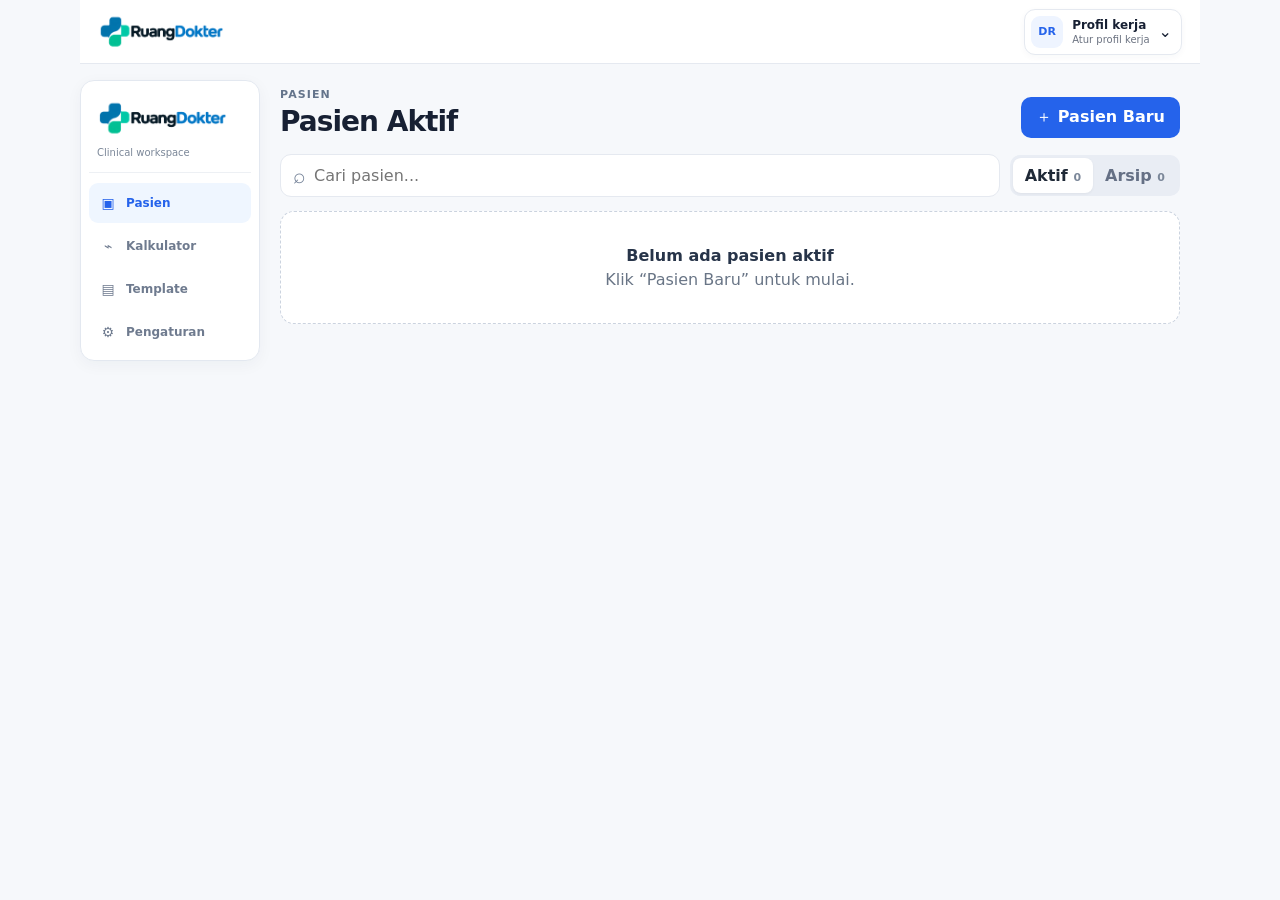
<file: index.html>
<!doctype html>
<html lang="id">
<head>
  <meta charset="utf-8">
  <meta name="viewport" content="width=device-width, initial-scale=1, viewport-fit=cover">
  <meta name="theme-color" content="#2563eb">
  <meta name="description" content="Clinical workspace offline-first untuk dokter jaga.">
  <link rel="manifest" href="manifest.webmanifest">
  <link rel="icon" href="assets/favicon.png" type="image/png">
  <link rel="stylesheet" href="css/base.css">
  <link rel="stylesheet" href="css/components.css">
  <link rel="stylesheet" href="css/visual.css">
  <title>RuangDokter</title>

<!-- Cloudflare Web Analytics --><script type='module' src='https://static.cloudflareinsights.com/beacon.min.js' data-cf-beacon='{"token": "c182e36440a1466ba5f061cd7489b9c4"}'></script><!-- End Cloudflare Web Analytics -->
  
</head>
<body>
  <div id="app" class="app-shell">
    <header class="topbar">
      <a class="brand-wrap brand-link" href="#" aria-label="RuangDokter">
        <img
          class="brand-logo"
          src="assets/logo-ruangdokter.png"
          alt="RuangDokter"
          width="126"
          height="42"
        >
      </a>
      <button id="profileBtn" class="profile-button" type="button" aria-label="Profil kerja"><span class="profile-avatar">DR</span><span class="profile-meta"><strong id="profileDoctorLabel">Profil kerja</strong><small id="profileUnitLabel">Atur profil</small></span><span aria-hidden="true">⌄</span></button>
    </header>

    <main>
      <section id="patientsView" class="view active-view">
        <div class="page-head">
          <div>
            <p class="eyebrow">Pasien</p>
            <h1>Pasien Aktif</h1>
          </div>
          <button id="newPatientBtn" class="primary-btn">＋ Pasien Baru</button>
        </div>

        <div class="search-row">
          <label class="search-box">
            <span>⌕</span>
            <input id="patientSearch" type="search" placeholder="Cari pasien..." autocomplete="off">
          </label>
          <div class="segmented" role="tablist" aria-label="Daftar pasien">
            <button class="segment active" data-list="active">Aktif <span id="activeCount">0</span></button>
            <button class="segment" data-list="archive">Arsip <span id="archiveCount">0</span></button>
          </div>
        </div>

        <div id="patientList" class="patient-list"></div>
      </section>

      <section id="formView" class="view" hidden>
        <div class="page-head compact">
          <div class="back-title">
            <button id="backToPatients" class="icon-btn">←</button>
            <div>
              <p class="eyebrow">Konsultasi</p>
              <h1 id="formTitle">Pasien Baru</h1>
            </div>
          </div>
          
        </div>

        <form id="patientForm" novalidate>
          <input id="patientId" type="hidden">
          <section class="form-section">
            <div class="section-heading">
              <h2>Identitas</h2>
            </div>
          
            <div class="identity-grid">
          
              <div class="field">
                <label for="patientName">
                  Nama pasien <span>*</span>
                </label>
                <input
                  id="patientName"
                  required
                  autocomplete="off"
                  placeholder="Nama lengkap">
              </div>
          
              <div class="field">
                <label for="gender">
                  Jenis kelamin <span>*</span>
                </label>
          
                <select id="gender" required>
                  <option value="">Pilih</option>
                  <option value="L">Laki-laki</option>
                  <option value="P">Perempuan</option>
                </select>
              </div>
          
              <div class="field">
                <label for="ageYears">
                  Usia (tahun) <span>*</span>
                </label>
          
                <input
                  id="ageYears"
                  type="number"
                  min="0"
                  max="120"
                  inputmode="numeric"
                  required
                  placeholder="Usia">
              </div>
          
            </div>
          
            <div id="pediatricFields" class="pediatric-fields" hidden>
              <div class="callout">
                Mode pediatrik aktif — usia dapat dirinci bila diperlukan.
              </div>
          
              <div class="three-col">
                <div class="field">
                  <label for="ageMonths">Bulan</label>
                  <input
                    id="ageMonths"
                    type="number"
                    min="0"
                    max="11"
                    inputmode="numeric">
                </div>
          
                <div class="field">
                  <label for="ageDays">Hari</label>
                  <input
                    id="ageDays"
                    type="number"
                    min="0"
                    max="30"
                    inputmode="numeric">
                </div>
          
                <div class="field">
                  <label for="weight">BB (kg)</label>
                  <input
                    id="weight"
                    type="number"
                    min="0"
                    step="0.1"
                    inputmode="decimal">
                </div>
              </div>
            </div>
          </section>

          <section class="form-section">
            <div class="section-heading"><h2>Diagnosis</h2></div>
            <div class="field"><label for="diagnosis">Diagnosis utama <span>*</span></label><textarea id="diagnosis" rows="2"></textarea></div>
          </section>

          <section class="form-section">
            <div class="section-heading"><h2>S — Subjective</h2></div>
            <div class="field"><textarea id="subjective" rows="4" placeholder="Keluhan, anamnesis, dll."></textarea></div>
          </section>

          <section class="form-section">
            <div class="section-heading"><h2>O — Objective</h2></div>
            <div class="subheading">GCS</div>
            <div class="three-col gcs-grid">
              <div class="field"><label for="gcsE">E</label><input id="gcsE" type="number" min="1" max="4" inputmode="numeric"></div>
              <div class="field"><label for="gcsV">V</label><input id="gcsV" type="number" min="1" max="5" inputmode="numeric"></div>
              <div class="field"><label for="gcsM">M</label><input id="gcsM" type="number" min="1" max="6" inputmode="numeric"></div>
            </div>

            <div class="subheading">Tanda vital</div>
            <div class="two-col">
              <div class="field"><label>TD</label><div class="bp-input"><input id="sbp" type="number" inputmode="numeric" placeholder="SBP"><span>/</span><input id="dbp" type="number" inputmode="numeric" placeholder="DBP"></div></div>
              <div class="field"><label for="hr">HR (/min)</label><input id="hr" type="number" inputmode="numeric"></div>
              <div class="field"><label for="rr">RR (/min)</label><input id="rr" type="number" inputmode="numeric"></div>
              <div class="field"><label for="temperature">T (°C)</label><input id="temperature" type="number" step="0.1" inputmode="decimal"></div>
              <div class="field"><label for="spo2">SpO₂ (%)</label><input id="spo2" type="number" min="0" max="100" inputmode="numeric"></div>
              <div class="field"><label for="oxygen">O₂</label><select id="oxygen"><option value="Room air">Room air</option><option value="Nasal cannula">Nasal cannula</option><option value="Simple mask">Simple mask</option><option value="NRM">NRM</option><option value="HFNC">HFNC</option><option value="Lainnya">Lainnya</option></select></div><div id="oxygenFlowWrap" class="field" hidden><label for="oxygenFlow">Flow O₂ (L/menit)</label><input id="oxygenFlow" type="number" min="0" step="0.1" inputmode="decimal" placeholder="mis. 3"></div>
            </div>
            <div id="clinicalAutoTools" class="clinical-auto-tools" hidden></div>

            <div class="subheading row-between"><span>Pemeriksaan fisik</span><button type="button" id="physicalHelper" class="secondary-btn small-btn">＋ Temuan</button></div>
            <div class="physical-grid">
              <div class="field"><label for="headExam">Kepala</label><input id="headExam" value="CA -/-, SI -/-"></div>
              <div class="field"><label for="thoraxExam">Thorax</label><input id="thoraxExam" value="ves +/+, rh -/-, wh -/-. BJ reg, m -, g -."></div>
              <div class="field"><label for="abdomenExam">Abdomen</label><input id="abdomenExam" value="supel, BU +"></div>
              <div class="field"><label for="extremityExam">Ekstremitas</label><input id="extremityExam" value="akral hangat, CRT <2s"></div>
              <div class="field full"><label for="otherExam">Lainnya</label><textarea id="otherExam" rows="2"></textarea></div>
            </div>
          </section>

          <section class="form-section">
            <div class="section-heading"><h2>P — Plan</h2></div>
            <div class="field"><textarea id="plan" rows="4" placeholder="Terapi / rencana..."></textarea></div>
          </section>

          <section class="output-section">
            <div class="row-between preview-head"><div><p class="eyebrow">Preview</p><h2>Format Konsultasi</h2></div><div class="preview-actions"><select id="formTemplateSelect" class="consult-select" aria-label="Template konsultasi"></select><button type="button" id="copyFormBtn" class="secondary-btn">Copy Konsul</button></div></div>
            <pre id="formPreview" class="output-box"></pre>
            <div class="copy-grid">
              <button type="button" data-copy-section="all" class="primary-btn">Copy All</button>
              <button type="button" data-copy-section="s" class="secondary-btn">Copy S</button>
              <button type="button" data-copy-section="o" class="secondary-btn">Copy O</button>
              <button type="button" data-copy-section="a" class="secondary-btn">Copy A</button>
              <button type="button" data-copy-section="p" class="secondary-btn">Copy P</button>
            </div>
          </section>

          <div class="form-save-bar"><button type="submit" id="savePatientBtn" class="primary-btn">Simpan pasien</button><button type="button" id="cancelFormBtn" class="secondary-btn">Batal</button></div>
        </form>
      </section>

      <section id="detailView" class="view" hidden>
        <div class="page-head compact">
          <div class="back-title">
            <button id="backFromDetail" class="icon-btn">←</button>
            <div><p class="eyebrow">Patient case</p><h1 id="detailTitle">Pasien</h1></div>
          </div>
          <button id="detailCopyBtn" class="primary-btn">Copy Konsul</button>
        </div>
        <div id="detailContent"></div>
      </section>

      <section id="toolsView" class="view" hidden>
        <div class="page-head"><div><p class="eyebrow">Clinical tools</p><h1>Kalkulator</h1></div></div>
        <label class="search-box"><span>⌕</span><input id="toolSearch" type="search" placeholder="Cari tools..." autocomplete="off"></label>
        <div id="toolsList" class="tools-list"></div>
      </section>

      <section id="templatesView" class="view" hidden>
        <div class="page-head"><div><p class="eyebrow">Output</p><h1>Template</h1></div><button id="newTemplateBtn" class="primary-btn">＋ Template</button></div>
        <div id="templateList" class="template-list"></div>
        <div id="templateEditor" class="form-section" hidden>
          <div class="row-between"><h2 id="templateEditorTitle">Template baru</h2><button id="closeTemplateEditor" class="icon-btn">×</button></div>
          <div class="field"><label for="templateName">Nama template</label><input id="templateName"></div>
          <div class="field"><label for="templateBody">Isi template</label><textarea id="templateBody" rows="14"></textarea></div>
          <div class="field"><label>Field cepat</label><div id="templateFields" class="field-chips"></div></div>
          <button id="saveTemplateBtn" class="primary-btn">Simpan template</button>
        </div>
      </section>
    </main>

    <nav class="bottom-nav" aria-label="Navigasi utama">
      <div class="sidebar-brand">
        <img
          src="assets/logo-ruangdokter.png"
          alt="RuangDokter"
          width="130"
          height="43"
        >
        <span>Clinical workspace</span>
      </div>
      <div class="sidebar-links">
        <button class="nav-item active" data-nav="patients"><span>▣</span><small>Pasien</small></button>
        <button class="nav-item" data-nav="tools"><span>⌁</span><small>Kalkulator</small></button>
        <button class="nav-item" data-nav="templates"><span>▤</span><small>Template</small></button>
        <button class="nav-item" data-nav="settings"><span>⚙</span><small>Pengaturan</small></button>
      </div>
      <div class="sidebar-footer">
        <img src="assets/logo-ruangdokter.png" alt="RuangDokter">
        <span>Untuk dokter jaga</span>
      </div>
    </nav>
  </div>

  <div id="updateModal" class="modal" hidden>
    <div class="modal-card update-card">
      <div class="modal-head"><div><p class="eyebrow">Patient update</p><h2 id="updateModalTitle">＋ Update</h2></div><button class="icon-btn" data-close="updateModal">×</button></div>
      <div class="update-tabs" role="tablist">
        <button class="update-tab active" data-update-type="vitals">TTV</button>
        <button class="update-tab" data-update-type="plan">Terapi / Plan</button>
        <button class="update-tab" data-update-type="lab">Lab / Penunjang</button>
        <button class="update-tab" data-update-type="note">Catatan</button>
      </div>
      <div id="updateFields"></div>
      <div class="modal-actions"><button id="saveUpdateBtn" class="primary-btn">Simpan Update</button></div>
    </div>
  </div>

  <div id="consultModal" class="modal" hidden>
    <div class="modal-card">
      <div class="modal-head"><div><p class="eyebrow">Tracking</p><h2>+ Konsul</h2></div><button class="icon-btn" data-close="consultModal">×</button></div>
      <div id="consultRows"></div>
      <div class="modal-actions"><button id="addSpecialtyBtn" class="secondary-btn">＋ Tambah spesialis</button><button id="saveConsultBtn" class="primary-btn">Simpan</button></div>
      <p class="helper">Advice tetap dicatat di ERM. Di sini hanya ditandai apakah advice sudah ada.</p>
    </div>
  </div>

  <div id="physicalModal" class="modal" hidden>
    <div class="modal-card">
      <div class="modal-head"><div><p class="eyebrow">Pemeriksaan fisik</p><h2>Tambah temuan</h2></div><button class="icon-btn" data-close="physicalModal">×</button></div>
      <div id="physicalSectionTabs" class="segmented physical-tabs"></div>
      <div id="physicalOptions" class="finding-grid"></div>
      <div class="modal-actions"><button class="primary-btn" data-close="physicalModal">Selesai</button></div>
      <p class="helper">Pilih temuan untuk menambahkannya ke pemeriksaan. Detail tetap bisa diedit manual di field pemeriksaan fisik.</p>
    </div>
  </div>

  <div id="settingsModal" class="modal" hidden>
    <div class="modal-card">
      <div class="modal-head"><div><p class="eyebrow">Profil kerja</p><h2>Pengaturan</h2></div><button class="icon-btn" data-close="settingsModal">×</button></div>
      <div class="field"><label for="doctorName">Nama dokter</label><input id="doctorName"></div>
      <div class="two-col"><div class="field"><label for="hospital">Rumah sakit</label><input id="hospital"></div><div class="field"><label for="unit">Unit</label><input id="unit"></div></div>
      <div class="modal-actions"><button id="saveSettingsBtn" class="primary-btn">Simpan</button></div>
      <div class="divider"></div>
      <div class="row-between"><div><strong>Data lokal</strong><div class="helper">Pasien tersimpan di perangkat ini.</div></div><button id="exportBtn" class="secondary-btn">Backup</button></div>
      <input id="importInput" type="file" accept="application/json" hidden>
      <button id="importBtn" class="text-btn">Restore dari JSON</button>
    </div>
  </div>

  <div id="toast" class="toast" role="status" aria-live="polite"></div>
  <script src="js/app.js" defer></script>
</body>
</html>
</file>
<file: css/base.css>
:root{font-family:Inter,ui-sans-serif,system-ui,-apple-system,BlinkMacSystemFont,"Segoe UI",sans-serif;color:#172033;background:#f6f8fb;font-synthesis:none;--blue:#2563eb;--blue-dark:#1d4ed8;--line:#e5e9f0;--muted:#6b7280;--surface:#fff;--soft:#eff6ff;--green:#16845b;--amber:#b45309;--danger:#b42318}
*{box-sizing:border-box}body{margin:0;background:#f6f8fb;color:#172033}button,input,select,textarea{font:inherit}button{cursor:pointer}input,select,textarea{width:100%;border:1px solid #d9dee7;border-radius:10px;background:#fff;padding:11px 12px;color:#172033;outline:none;transition:border-color .15s,box-shadow .15s}input:focus,select:focus,textarea:focus{border-color:#7aa5ff;box-shadow:0 0 0 3px #dbe8ff}textarea{resize:vertical}.app-shell{min-height:100vh;padding-bottom:76px}.topbar{height:64px;background:rgba(255,255,255,.94);backdrop-filter:blur(14px);border-bottom:1px solid var(--line);display:flex;align-items:center;justify-content:space-between;padding:0 max(18px,calc((100vw - 1120px)/2));position:sticky;top:0;z-index:20}.brand-wrap{display:flex;align-items:center;gap:10px}.brand-mark{width:34px;height:34px;border-radius:10px;background:var(--blue);color:#fff;display:grid;place-items:center;font-weight:800}.brand{font-weight:800;letter-spacing:-.02em}.work-context{font-size:12px;color:var(--muted);margin-top:1px}.view{max-width:1120px;margin:0 auto;padding:24px 18px}.page-head{display:flex;justify-content:space-between;align-items:flex-end;gap:16px;margin-bottom:20px}.page-head.compact{align-items:center}.back-title{display:flex;align-items:center;gap:8px}.eyebrow{font-size:11px;text-transform:uppercase;letter-spacing:.1em;color:#64748b;font-weight:750;margin:0 0 4px}.page-head h1{font-size:28px;letter-spacing:-.035em;margin:0}.page-head h2,.form-section h2,.output-section h2{margin:0;font-size:18px;letter-spacing:-.02em}.search-row{display:flex;gap:10px;align-items:center;margin-bottom:18px}.search-box{flex:1;display:flex;align-items:center;gap:8px;background:#fff;border:1px solid var(--line);border-radius:11px;padding:0 12px}.search-box span{font-size:21px;color:#738197}.search-box input{border:0;box-shadow:none;padding-left:0}.segmented{display:flex;background:#e9edf4;padding:3px;border-radius:10px}.segment{border:0;background:transparent;padding:8px 12px;border-radius:8px;color:#657085;font-weight:650}.segment.active{background:#fff;color:#1f2937;box-shadow:0 1px 3px #0000000d}.segment span{font-size:11px;color:#7b8799}.primary-btn,.secondary-btn,.danger-btn,.icon-btn,.text-btn{border-radius:10px;border:1px solid transparent;min-height:40px;padding:9px 14px;font-weight:700}.primary-btn{background:var(--blue);color:#fff}.primary-btn:hover{background:var(--blue-dark)}.secondary-btn{background:#fff;color:#1f4fae;border-color:#bcd0fb}.danger-btn{background:#fff;color:var(--danger);border-color:#f0c8c4}.icon-btn{background:#fff;color:#344054;border-color:var(--line);width:40px;padding:0;display:grid;place-items:center}.text-btn{background:transparent;color:var(--blue);padding:6px 0}.patient-list{display:grid;gap:10px}.patient-card{background:var(--surface);border:1px solid var(--line);border-radius:14px;padding:15px}.patient-main{display:flex;justify-content:space-between;gap:12px}.patient-name{font-weight:800;font-size:17px}.patient-meta{font-size:13px;color:#667085;margin-top:3px}.diagnosis{font-size:14px;margin-top:8px;color:#273449}.status-badge{white-space:nowrap;border-radius:999px;padding:5px 9px;font-size:11px;font-weight:750;background:#fff1dd;color:var(--amber)}.status-badge.done{background:#dcfce9;color:var(--green)}.consult-line{font-size:12px;color:#667085;margin-top:12px}.consult-line strong{color:#344054}.patient-actions{display:flex;gap:7px;flex-wrap:wrap;margin-top:13px}.patient-actions button{min-height:34px;padding:7px 10px;font-size:12px}.updated{font-size:11px;color:#8a94a6;margin-top:10px}.empty{background:#fff;border:1px dashed #cbd3df;border-radius:14px;padding:34px 20px;text-align:center;color:#697586}.empty strong{display:block;color:#273449;margin-bottom:5px}.form-section,.output-section{background:#fff;border:1px solid var(--line);border-radius:14px;padding:18px;margin-bottom:12px}.section-heading{margin-bottom:14px}.section-heading h2{font-size:16px}.field{margin-bottom:12px}.field:last-child{margin-bottom:0}.field label{display:block;font-size:12px;font-weight:700;color:#4b5565;margin-bottom:6px}.field label span{color:#c0392b}.two-col,.three-col{display:grid;grid-template-columns:repeat(2,minmax(0,1fr));gap:12px}.three-col{grid-template-columns:repeat(3,minmax(0,1fr))}.subheading{font-size:11px;text-transform:uppercase;letter-spacing:.08em;color:#7b8798;font-weight:800;margin:16px 0 9px}.bp-input{display:flex;align-items:center;gap:6px}.bp-input input{min-width:0}.bp-input span{color:#7b8798}.physical-grid{display:grid;grid-template-columns:repeat(2,minmax(0,1fr));gap:12px}.full{grid-column:1/-1}.row-between{display:flex;align-items:center;justify-content:space-between;gap:12px}.pediatric-fields{margin-top:12px;padding-top:12px;border-top:1px solid var(--line)}.callout{background:var(--soft);border:1px solid #cfe0ff;color:#27549d;border-radius:9px;padding:9px 11px;font-size:12px;margin-bottom:12px}.output-section{background:#f9fbff}.output-box{white-space:pre-wrap;word-break:break-word;background:#fff;border:1px solid var(--line);border-radius:10px;padding:14px;line-height:1.55;font:13px/1.55 ui-monospace,SFMono-Regular,Menlo,monospace;max-height:480px;overflow:auto}.copy-grid{display:grid;grid-template-columns:2fr repeat(4,1fr);gap:7px;margin-top:9px}.copy-grid button{min-height:38px;font-size:12px}.bottom-nav{position:fixed;bottom:0;left:0;right:0;height:68px;background:rgba(255,255,255,.96);backdrop-filter:blur(16px);border-top:1px solid var(--line);display:flex;justify-content:center;z-index:30}.nav-item{width:min(25%,180px);border:0;background:transparent;color:#8a94a6;display:flex;flex-direction:column;align-items:center;justify-content:center;gap:2px}.nav-item span{font-size:18px}.nav-item small{font-size:10px;font-weight:700}.nav-item.active{color:var(--blue)}.modal{position:fixed;inset:0;background:#10182866;z-index:50;display:grid;place-items:end center;padding:12px}.modal-card{background:#fff;width:min(620px,100%);max-height:min(88vh,760px);overflow:auto;border-radius:18px;padding:18px;box-shadow:0 20px 60px #0003}.modal-head{display:flex;justify-content:space-between;align-items:flex-start;margin-bottom:16px}.modal-head h2{margin:0;font-size:20px}.consult-row{border:1px solid var(--line);border-radius:12px;padding:12px;margin-bottom:9px}.consult-specialty{font-weight:800;margin-bottom:10px}.toggle-row{display:grid;grid-template-columns:1fr 1fr;gap:10px}.toggle{border:1px solid var(--line);background:#fff;border-radius:9px;padding:8px;font-size:12px;color:#596579}.toggle.selected{background:#eff6ff;border-color:#9bbcff;color:#1d4ed8;font-weight:750}.modal-actions{display:flex;gap:8px;margin-top:14px}.modal-actions>*{flex:1}.helper{font-size:11px;color:#7b8798;margin:10px 0 0;line-height:1.45}.divider{height:1px;background:var(--line);margin:18px 0}.toast{position:fixed;left:50%;bottom:82px;transform:translate(-50%,12px);background:#172033;color:#fff;border-radius:999px;padding:9px 14px;font-size:12px;font-weight:700;opacity:0;pointer-events:none;transition:.2s;z-index:70}.toast.show{opacity:1;transform:translate(-50%,0)}[hidden]{display:none!important}
@media(min-width:760px){.app-shell{padding-bottom:0}.bottom-nav{position:fixed;left:calc(50% - 560px);right:auto;top:86px;bottom:auto;width:180px;height:auto;border:1px solid var(--line);border-radius:14px;display:block;padding:6px;background:#fff}.nav-item{width:100%;height:44px;flex-direction:row;justify-content:flex-start;gap:10px;padding:0 12px;border-radius:9px}.nav-item span{font-size:16px}.nav-item small{font-size:12px}.view{padding-left:220px;padding-right:0}.topbar{padding-left:max(18px,calc((100vw - 1120px)/2));padding-right:max(18px,calc((100vw - 1120px)/2))}.modal{place-items:center}.patient-list{grid-template-columns:repeat(2,minmax(0,1fr))}}
@media(max-width:640px){.page-head{align-items:stretch;flex-direction:column}.page-head.compact{flex-direction:row;align-items:center}.page-head h1{font-size:24px}.search-row{flex-direction:column;align-items:stretch}.segmented{justify-content:center}.two-col,.three-col,.physical-grid{grid-template-columns:1fr}.copy-grid{grid-template-columns:repeat(2,1fr)}.copy-grid button:first-child{grid-column:1/-1}.patient-main{flex-direction:column}.patient-actions button{flex:1}.modal-actions{flex-direction:column}}

.time-row{display:flex;justify-content:space-between;gap:12px;flex-wrap:wrap;font-size:11px;color:#8a94a6;margin-top:10px}.time-row span:first-child{font-weight:650;color:#667085}
</file>
<file: css/components.css>
/* Component-specific refinements live here so the visual system can evolve independently. */
.detail-head{background:#fff;border:1px solid var(--line);border-radius:14px;padding:16px;display:flex;justify-content:space-between;gap:12px;align-items:flex-start}.detail-actions{display:flex;gap:8px;margin:10px 0 14px;flex-wrap:wrap}.snapshot{display:grid;grid-template-columns:repeat(4,1fr);gap:8px;margin-bottom:10px}.snapshot>div,.clinical-snapshot{background:#fff;border:1px solid var(--line);border-radius:12px;padding:12px}.snapshot b,.clinical-snapshot b{display:block;font-size:18px}.snapshot small,.clinical-snapshot small{display:block;color:var(--muted);font-size:11px;margin-top:3px}.clinical-snapshot{display:flex;gap:8px;align-items:center;margin-bottom:12px}.clinical-snapshot .subheading{margin:0 8px 0 0}.clinical-snapshot>div:not(.subheading){min-width:130px}.detail-section{background:#fff;border:1px solid var(--line);border-radius:14px;padding:16px;margin-bottom:12px}.detail-section h2{font-size:16px;margin:0}.consult-detail{display:grid;gap:8px;margin-top:10px}.consult-detail>div{display:flex;justify-content:space-between;gap:10px;padding:10px;border:1px solid var(--line);border-radius:10px}.consult-detail span{font-size:12px;color:var(--muted)}.timeline{margin-top:12px}.timeline-item{display:grid;grid-template-columns:16px 1fr;gap:10px;padding:0 0 16px}.timeline-dot{width:9px;height:9px;border-radius:50%;background:var(--blue);margin-top:5px}.timeline-item strong{display:block;font-size:13px}.timeline-item small{display:block;color:var(--muted);font-size:11px;margin-top:2px}.timeline-item p{margin:5px 0 0;font-size:13px;color:#344054}.tools-list,.template-list{display:grid;gap:10px;margin-top:14px}.tool-card,.template-card{background:#fff;border:1px solid var(--line);border-radius:14px;padding:15px;display:flex;justify-content:space-between;align-items:center;gap:14px}.tool-card h2{font-size:16px;margin:2px 0 3px}.tool-card p,.template-card small{margin:0;color:var(--muted);font-size:12px}.tool-card>strong{font-size:13px;white-space:nowrap}.template-card strong,.template-card small{display:block}.field-chips{display:flex;gap:6px;flex-wrap:wrap}.chip{border:1px solid #cbd7ee;background:#f7faff;color:#2858a8;border-radius:999px;padding:6px 9px;font-size:11px;font-weight:700}.consult-select{width:auto;min-width:110px;padding:8px 10px}.consult-row .row-between{align-items:center}.consult-specialty{font-weight:800}
@media(max-width:640px){.snapshot{grid-template-columns:repeat(2,1fr)}.clinical-snapshot{display:grid;grid-template-columns:repeat(2,1fr)}.clinical-snapshot .subheading{grid-column:1/-1}.consult-detail>div{flex-direction:column}.tool-card{align-items:flex-start;flex-direction:column}}

.profile-button{display:flex;align-items:center;gap:9px;background:#fff;border:1px solid var(--line);border-radius:12px;padding:6px 9px 6px 6px;cursor:pointer;text-align:left;color:inherit}.profile-avatar{width:32px;height:32px;border-radius:9px;display:grid;place-items:center;background:#eef4ff;color:var(--blue);font-size:11px;font-weight:800}.profile-meta{display:flex;flex-direction:column;min-width:72px}.profile-meta strong{font-size:12px;line-height:1.2}.profile-meta small{font-size:10px;color:var(--muted);margin-top:2px}.small-btn{padding:6px 10px}.form-save-bar{position:sticky;bottom:0;z-index:5;display:flex;justify-content:flex-end;gap:8px;padding:12px 0 calc(12px + env(safe-area-inset-bottom));margin-top:8px;background:linear-gradient(to bottom,transparent,#f6f8fb 22%)}.finding-grid{display:grid;grid-template-columns:repeat(2,minmax(0,1fr));gap:8px;margin-top:14px}.finding-chip{border:1px solid var(--line);background:#fff;border-radius:10px;padding:11px 12px;text-align:left;font-weight:700;font-size:12px;cursor:pointer}.finding-chip.selected{border-color:var(--blue);background:#eef4ff;color:var(--blue)}.physical-tabs{margin-top:8px;overflow:auto}.physical-tabs .segment{white-space:nowrap}.consult-row{border:1px solid var(--line);border-radius:12px;padding:12px;margin-bottom:9px}.consult-row .consult-select{width:100%;min-width:0;margin-bottom:9px}.consult-row .row-between{gap:8px}.consult-row .row-between .text-btn{flex:0 0 auto}@media(max-width:640px){.profile-meta{display:none}.profile-button{padding-right:7px}.finding-grid{grid-template-columns:1fr}.form-save-bar{justify-content:stretch}.form-save-bar button{flex:1}}

.physical-helper-note{margin:10px 0 12px}.finding-chip{display:flex;flex-direction:column;align-items:flex-start;gap:3px;text-align:left}.finding-chip small{font-size:.72rem;opacity:.65;font-weight:500}.finding-chip.selected{border-color:var(--primary);background:var(--primary-soft)}
.update-tabs{display:flex;gap:6px;overflow:auto;padding:4px;background:#f1f4f9;border-radius:11px;margin:10px 0 16px}.update-tab{border:0;background:transparent;border-radius:8px;padding:9px 12px;font-weight:750;font-size:12px;white-space:nowrap;color:#667085;cursor:pointer}.update-tab.active{background:#fff;color:var(--blue);box-shadow:0 1px 3px rgba(16,24,40,.08)}.update-grid{display:grid;grid-template-columns:repeat(2,minmax(0,1fr));gap:10px}.update-card{max-width:720px}.update-card .modal-actions{margin-top:16px}@media(max-width:640px){.update-grid{grid-template-columns:1fr}.update-tabs{margin-left:-2px;margin-right:-2px}}
.input-date{font-size:11px;color:#667085;margin-top:4px}
.clinical-auto-tools{background:#f9fbff;border:1px solid #cfe0ff;border-radius:12px;padding:12px;margin:2px 0 14px}
.auto-tools-head{display:flex;justify-content:space-between;align-items:center;gap:10px;margin-bottom:9px}
.auto-tools-head strong{display:block;font-size:13px;color:#25324a;margin-top:1px}
.auto-tools-head small{font-size:10px;color:#7b8798}
.auto-tools-grid{display:grid;grid-template-columns:repeat(3,minmax(0,1fr));gap:8px}
.auto-tool{background:#fff;border:1px solid var(--line);border-radius:10px;padding:10px;text-align:center}
.auto-tool b{display:block;font-size:17px;color:#24324a}
.auto-tool small{display:block;font-size:10px;color:#667085;margin-top:3px}
.calculator-card{display:block}
.calculator-card>div:first-child{margin-bottom:12px}
.calculator-body{max-width:680px}
.calc-grid{display:grid;grid-template-columns:repeat(2,minmax(0,1fr));gap:10px}
.calc-result{background:#f7f9fc;border:1px solid var(--line);border-radius:10px;padding:11px 12px;font-size:13px;font-weight:750;color:#24324a;margin-top:3px}
@media(max-width:640px){.auto-tools-grid{grid-template-columns:1fr 1fr}.auto-tool:last-child{grid-column:1/-1}.calc-grid{grid-template-columns:1fr}}

.preview-actions{display:flex;gap:8px;align-items:center}.template-choice{padding:12px 16px}.template-choice .consult-select{min-width:190px}@media(max-width:640px){.preview-head{align-items:stretch;flex-direction:column}.preview-actions{flex-direction:column;align-items:stretch}.preview-actions .consult-select{width:100%}}
</file>
<file: css/visual.css>
/* =========================================================
   RUANGDOKTER — VISUAL SYSTEM
   ========================================================= */

:root{
  --rd-blue:#2563eb;
  --rd-blue-dark:#1d4ed8;
  --rd-blue-soft:#eff6ff;

  --rd-bg:#f6f8fb;
  --rd-surface:#ffffff;
  --rd-line:#e3e8f0;

  --rd-text:#172033;
  --rd-text-2:#344054;
  --rd-muted:#7b8798;

  --rd-radius:14px;
}


/* =========================================================
   DESKTOP APP SHELL
   ========================================================= */

@media (min-width:760px){

  body{
    background:var(--rd-bg);
  }

  .app-shell{
    min-height:100vh;
    padding-bottom:0;

    display:grid;
    grid-template-columns:200px minmax(0,1fr);
    grid-template-rows:64px minmax(0,1fr);
  }


  /* Header */
  .topbar{
    grid-column:1 / -1;
    grid-row:1;

    height:64px;

    padding:0 28px;

    position:sticky;
    top:0;
  }

   /* =========================================================
      TOPBAR BRAND
      ========================================================= */
   
   @media (min-width:760px){
   
     .topbar{
       display:flex;
       align-items:center;
       justify-content:space-between;
       overflow:hidden;
     }
   
     .topbar img{
       width:auto;
       max-width:150px;
       max-height:42px;
       height:auto;
       object-fit:contain;
       display:block;
     }
   
   }
   
  /* Sidebar */
  .bottom-nav{
    grid-column:1;
    grid-row:2;

    position:sticky;

    top:84px;
    left:auto;
    right:auto;
    bottom:auto;

    width:auto;
    height:calc(100vh - 104px);

    margin:20px 10px 20px 14px;

    border:1px solid var(--rd-line);
    border-radius:14px;

    padding:10px;

    background:#fff;

    display:flex;
    flex-direction:column;

    box-shadow:
      0 4px 16px rgba(25,45,80,.045);
  }


  .sidebar-brand{
    padding:9px 8px 14px;
    border-bottom:1px solid #edf0f4;
  }


  .sidebar-brand img{
    width:130px;
    height:auto;
    display:block;
  }


  .sidebar-brand span{
    display:block;
    margin-top:7px;

    font-size:10px;
    color:var(--rd-muted);
  }


  .sidebar-links{
    padding-top:10px;
    display:flex;
    flex-direction:column;
    gap:3px;
  }


  .nav-item{
    width:100%;
    height:42px;

    border:0;
    border-radius:9px;

    background:transparent;

    color:#6f7b8f;

    display:flex;
    align-items:center;
    justify-content:flex-start;

    gap:10px;
    padding:0 10px;

    text-align:left;
  }


  .nav-item span{
    width:18px;
    text-align:center;
    font-size:14px;
  }


  .nav-item small{
    font-size:12px;
    font-weight:650;
  }


  .nav-item:hover{
    background:#f5f8fc;
    color:var(--rd-text-2);
  }


  .nav-item.active{
    background:var(--rd-blue-soft);
    color:var(--rd-blue);
  }


  .sidebar-footer{
    display:none;
  }


  /* Main content */
  .app-shell > main{
    grid-column:2;
    grid-row:2;

    min-width:0;

    padding:0 28px 40px 18px;
  }


  /*
    IMPORTANT:
    Override the old desktop .view padding-left:220px.
  */
  .view{
    width:100%;
    max-width:980px;

    margin:0;

    padding:24px 0 40px;
  }


  /* Consultation form */
  #formView{
    max-width:960px;
  }


  /* Other pages */
  #patientsView,
  #detailView,
  #toolsView,
  #templatesView{
    max-width:980px;
  }

}


/* =========================================================
   PAGE HEADER
   ========================================================= */

#formView .page-head{
  margin-bottom:16px;
}


#formView .page-head h1{
  font-size:28px;
  letter-spacing:-.035em;
}


#formView .eyebrow{
  margin-bottom:3px;
}


/* =========================================================
   FORM CARDS
   ========================================================= */

#formView .form-section,
#formView .output-section{

  background:var(--rd-surface);

  border:1px solid var(--rd-line);

  border-radius:var(--rd-radius);

  padding:16px;

  margin-bottom:10px;

  box-shadow:
    0 2px 8px rgba(25,45,80,.025);
}


#formView .section-heading{

  background:#f3f7fc;

  border-radius:9px;

  padding:9px 11px;

  margin-bottom:13px;
}


#formView .section-heading h2{

  font-size:13px;

  font-weight:750;

  color:#1d2a3f;

  margin:0;
}


/* =========================================================
   FORM FIELDS
   ========================================================= */

#formView .field{
  margin-bottom:9px;
}


#formView .field label{

  display:block;

  font-size:10px;

  font-weight:700;

  color:#536074;

  margin-bottom:5px;
}


#formView input,
#formView select{

  min-height:39px;

  border-radius:9px;

  padding:8px 10px;

  font-size:12px;
}


#formView textarea{

  border-radius:9px;

  padding:9px 10px;

  font-size:12px;

  line-height:1.5;
}


/* Diagnosis */
#diagnosis{
  min-height:64px;
}


/* Subjective */
#subjective{
  min-height:82px;
}


/* Plan */
#plan{
  min-height:78px;
}


/* =========================================================
   IDENTITAS
   ========================================================= */

#formView > form > .form-section:first-of-type
.two-col{

  grid-template-columns:
    1fr
    1fr;

  gap:10px;
}


/* Pediatric */
#pediatricFields{
  margin-top:9px;
  padding-top:9px;
}


#pediatricFields .callout{
  margin-bottom:9px;
  padding:8px 10px;
  font-size:10px;
}


/* =========================================================
   OBJECTIVE
   ========================================================= */

#formView .subheading{

  font-size:9px;

  letter-spacing:.08em;

  margin:13px 0 7px;

  color:#7a8698;
}


/* GCS */
#formView .gcs-grid{
  gap:8px;
}


#formView .gcs-grid .field{
  margin-bottom:0;
}


#formView .gcs-grid input{
  min-height:37px;
}


/* Vital signs */

#formView .two-col{
  gap:9px;
}


/*
  On desktop, vital signs use 3 columns.

  Row 1:
  TD | HR | RR

  Row 2:
  T  | SpO2 | O2
*/
@media (min-width:900px){

  #formView .form-section .two-col{
    grid-template-columns:
      1.2fr
      1fr
      1fr;
  }

}


/* Blood pressure */
#formView .bp-input{
  gap:5px;
}


#formView .bp-input span{
  flex:0 0 auto;
}


/* Automatic clinical tools */
#clinicalAutoTools{
  margin:4px 0 12px;

  padding:10px;

  border-radius:10px;

  background:#f8fbff;

  border:1px solid #d9e7ff;
}


#clinicalAutoTools .auto-tools-grid{
  gap:7px;
}


#clinicalAutoTools .auto-tool{
  padding:8px;
}


#clinicalAutoTools .auto-tool b{
  font-size:15px;
}


/* =========================================================
   PHYSICAL EXAM
   ========================================================= */

#formView .physical-grid{
  gap:9px;
}


#formView .physical-grid input,
#formView .physical-grid textarea{

  min-height:38px;

  font-size:11px;
}


#physicalHelper{
  min-height:32px;

  padding:6px 10px;

  font-size:10px;

  border-radius:8px;
}


/* =========================================================
   PREVIEW
   ========================================================= */

#formView .output-section{

  background:#f8faff;

  padding:15px;
}


#formView .preview-head{
  align-items:center;

  margin-bottom:8px;
}


#formView .preview-head h2{
  font-size:14px;
}


#formView .preview-actions{
  display:flex;
  align-items:center;
  gap:7px;
}


#formView .consult-select{
  min-width:150px;

  width:auto;

  min-height:36px;

  font-size:11px;
}


#formView #copyFormBtn{
  min-height:36px;

  padding:7px 11px;

  font-size:11px;
}


/* Preview itself */
#formView .output-box{

  min-height:170px;

  max-height:340px;

  padding:11px;

  border-radius:9px;

  font-size:10px;

  line-height:1.5;

  background:#fff;
}


/* Copy row */
#formView .copy-grid{

  display:grid;

  grid-template-columns:
    1.5fr
    1fr
    1fr
    1fr
    1fr;

  gap:6px;

  margin-top:8px;
}


#formView .copy-grid button{

  min-height:34px;

  padding:6px 8px;

  font-size:10px;

  border-radius:8px;
}


/* =========================================================
   SAVE BAR
   ========================================================= */

#formView .form-save-bar{

  position:relative !important;

  bottom:auto !important;

  z-index:auto;

  display:flex;

  justify-content:flex-end;

  gap:7px;

  margin-top:2px;

  padding:4px 0 20px;

  background:transparent;
}


#formView .form-save-bar button{

  min-height:38px;

  padding:8px 15px;

  font-size:11px;
}


/* =========================================================
   PATIENT LIST — keep same visual system
   ========================================================= */

#patientsView .patient-list{
  gap:10px;
}


#patientsView .patient-card{

  border-radius:14px;

  border:1px solid var(--rd-line);

  box-shadow:
    0 2px 9px rgba(25,45,80,.035);
}


/* =========================================================
   PROFILE
   ========================================================= */

.profile-button{

  border-radius:11px;

  box-shadow:
    0 2px 7px rgba(25,45,80,.035);
}


/* =========================================================
   MOBILE
   ========================================================= */

@media (max-width:759px){

  .app-shell{
    padding-bottom:68px;
  }


  .topbar{
    padding-left:14px;
    padding-right:14px;
  }


  .view{
    width:100%;

    max-width:none;

    padding:18px 14px 30px;
  }


  #formView .page-head h1{
    font-size:24px;
  }


  #formView .form-section,
  #formView .output-section{
    padding:13px;

    border-radius:12px;
  }


  #formView .two-col,
  #formView .three-col,
  #formView .physical-grid{

    grid-template-columns:1fr;
  }


  #formView .gcs-grid{
    grid-template-columns:repeat(3,1fr);
  }


  #formView .preview-head{

    align-items:stretch;

    flex-direction:column;
  }


  #formView .preview-actions{

    width:100%;
  }


  #formView .consult-select{

    flex:1;

    min-width:0;
  }


  #formView .copy-grid{

    grid-template-columns:
      repeat(2,1fr);
  }


  #formView .copy-grid button:first-child{

    grid-column:1/-1;
  }


  #formView .form-save-bar{

    justify-content:stretch;
  }


  #formView .form-save-bar button{

    flex:1;
  }

}


/* =========================================================
   FOCUS / ACCESSIBILITY
   ========================================================= */

#formView input:focus,
#formView select:focus,
#formView textarea:focus{

  border-color:#7aa5ff;

  box-shadow:
    0 0 0 3px #dbe8ff;
}


/* =========================================================
   REDUCE VISUAL NOISE
   ========================================================= */

#formView .section-heading + .field{
  margin-top:0;
}


/* Don't make hidden elements occupy space */
[hidden]{
  display:none !important;
}

@media (min-width:760px){

  #formView .identity-grid{
    display:grid;

    grid-template-columns:
      1.5fr
      1fr
      .8fr;

    gap:10px;
  }

}

@media (max-width:759px){

  #formView .identity-grid{
    display:grid;
    grid-template-columns:1fr;
    gap:8px;
  }

}

/* =========================================================
   RUANGDOKTER — CENTERED DESKTOP APP SHELL
   ========================================================= */

@media (min-width: 760px) {

  /* Entire application stays centered */
  .app-shell {
    width: min(1120px, calc(100vw - 32px));
    max-width: 1120px;
    min-height: 100vh;
    margin: 0 auto;
    padding-bottom: 0;

    display: grid;
    grid-template-columns: 180px minmax(0, 1fr);
    grid-template-rows: 64px minmax(0, 1fr);
  }

  /* Header spans the whole centered application */
  .topbar {
    grid-column: 1 / -1;
    grid-row: 1;

    width: 100%;
    height: 64px;

    padding: 0 18px;

    position: sticky;
    top: 0;
  }

  /* Sidebar becomes a normal column */
  .bottom-nav {
    grid-column: 1;
    grid-row: 2;

    position: sticky;

    top: 80px;
    left: auto;
    right: auto;
    bottom: auto;

    width: 180px;
    height: fit-content;

    margin: 16px 0 20px;

    border: 1px solid var(--rd-line);
    border-radius: 14px;

    padding: 8px;

    background: #fff;

    display: flex;
    flex-direction: column;

    box-shadow:
      0 4px 16px rgba(25,45,80,.045);
  }

  /* Sidebar brand stays at the top */
  .sidebar-brand {
    padding: 8px 8px 14px;
    border-bottom: 1px solid #edf0f4;
  }

  .sidebar-links {
    padding-top: 10px;

    display: flex;
    flex-direction: column;
    gap: 3px;
  }

  /* Sidebar menu */
  .nav-item {
    width: 100%;
    height: 40px;

    display: flex;
    flex-direction: row;
    align-items: center;
    justify-content: flex-start;

    gap: 9px;
    padding: 0 10px;

    border: 0;
    border-radius: 9px;

    background: transparent;
  }

  .nav-item span {
    width: 18px;
    text-align: center;
    font-size: 14px;
  }

  .nav-item small {
    font-size: 12px;
    font-weight: 650;
  }

  /* Main area */
  .app-shell > main {
    grid-column: 2;
    grid-row: 2;

    min-width: 0;

    padding: 0 20px 40px;
  }

  /* Actual page content is centered inside main */
  .view {
    width: 100%;
    max-width: 860px;

    margin: 0 auto;

    padding: 24px 0 40px;
  }

  /* Consultation form */
  #formView {
    max-width: 860px;
    margin-left: auto;
    margin-right: auto;
  }

  /* Other pages */
  #patientsView,
  #detailView,
  #toolsView,
  #templatesView {
    max-width: 860px;
    margin-left: auto;
    margin-right: auto;
  }
}

/* =========================================================
   RUANGDOKTER — PATIENT LIST
   ========================================================= */

@media (min-width: 760px) {

  /* Patient page can use more horizontal space */
  #patientsView {
    max-width: 980px;
  }

  /* One patient = one full-width work card */
  #patientsView .patient-list {
    display: grid;
    grid-template-columns: 1fr;
    gap: 10px;
  }

  #patientsView .patient-card {
    width: 100%;
    padding: 16px 18px;
  }

  /* Patient information */
  #patientsView .patient-main {
    display: grid;
    grid-template-columns: minmax(0, 1fr) auto;
    align-items: start;
    gap: 20px;
  }

  #patientsView .patient-name {
    font-size: 16px;
  }

  #patientsView .patient-meta {
    font-size: 12px;
  }

  #patientsView .diagnosis {
    font-size: 13px;
    margin-top: 7px;
  }

  #patientsView .consult-line {
    margin-top: 9px;
  }

  /* Actions sit on one clean row */
  #patientsView .patient-actions {
    display: flex;
    justify-content: flex-end;
    align-items: center;
    gap: 6px;
    margin-top: 12px;
  }

  #patientsView .patient-actions button {
    min-height: 34px;
    padding: 7px 11px;
    font-size: 11px;
  }

  #patientsView .updated {
    margin-top: 9px;
  }

}

@media (min-width: 760px) {

  #patientsView .page-head {
    margin-bottom: 16px;
  }

  #patientsView .page-head h1 {
    font-size: 28px;
  }

  #patientsView .search-row {
    display: grid;
    grid-template-columns: minmax(0, 1fr) auto;
    gap: 10px;
    margin-bottom: 14px;
  }

  #patientsView .search-box {
    min-width: 0;
  }

  #patientsView .segmented {
    flex-shrink: 0;
  }

}

/* =========================================================
   PATIENT LIST — HORIZONTAL WORKSPACE
   ========================================================= */

@media (min-width: 760px) {

  #patientsView .patient-list {
    display: flex;
    flex-direction: column;
    gap: 10px;
  }

  #patientsView .patient-card {
    display: grid;

    grid-template-columns:
     145px
     minmax(120px, 1fr)
     minmax(150px, 1.2fr)
     100px
     minmax(145px, auto);

    grid-template-areas:
      "identity diagnosis consult time actions";

    align-items: center;
    gap: 12px;

    width: 100%;
    min-height: 100px;

    padding: 15px 18px;

    background: #fff;
    border: 1px solid var(--rd-line);
    border-radius: 14px;

    box-shadow:
      0 2px 9px rgba(25,45,80,.035);
  }

  /* Identitas */
  #patientsView .patient-card-top {
    grid-area: identity;
    min-width: 0;
  }

  #patientsView .patient-name {
    font-size: 16px;
    font-weight: 800;
    white-space: nowrap;
    overflow: hidden;
    text-overflow: ellipsis;
  }

  #patientsView .patient-meta {
    font-size: 11px;
    margin-top: 4px;
    white-space: nowrap;
  }

  #patientsView .patient-status {
    display: inline-flex;
    margin-top: 7px;
    font-size: 10px;
  }

  /* Diagnosis */
  #patientsView .patient-diagnosis {
    grid-area: diagnosis;

    min-width: 0;

    margin: 0;
    padding-left: 16px;

    border-left: 1px solid var(--rd-line);

    font-size: 12px;
    line-height: 1.45;

    display: -webkit-box;
    -webkit-line-clamp: 3;
    -webkit-box-orient: vertical;
    overflow: hidden;
  }

  /* Konsultasi */
  #patientsView .patient-consult {
    grid-area: consult;

    min-width: 0;

    margin: 0;
    padding-left: 16px;

    border-left: 1px solid var(--rd-line);
  }

  #patientsView .consult-label {
    margin-bottom: 6px;

    font-size: 9px;
    font-weight: 800;
    letter-spacing: .08em;
    color: #8a94a6;
  }

  #patientsView .consult-status-list {
    display: flex;
    flex-wrap: wrap;
    gap: 5px;

    max-height: none;
    overflow: visible;
  }

   #patientsView .patient-consult {
     min-width: 0;
     align-self: center;
   }
   
   #patientsView .consult-status {
     max-width: 100%;
     white-space: nowrap;
   }

  #patientsView .consult-status {
    padding: 4px 7px;

    border-radius: 7px;

    background: #f4f6f9;

    font-size: 10px;
  }

  /* Waktu */
  #patientsView .patient-card-bottom {
    grid-area: time;

    display: flex;
    flex-direction: column;
    gap: 5px;

    min-width: 0;

    margin: 0;
    padding-left: 16px;

    border-left: 1px solid var(--rd-line);
  }

  #patientsView .patient-time {
    display: flex;
    flex-direction: column;
    gap: 1px;

    font-size: 10px;
    line-height: 1.3;
  }

  #patientsView .patient-time span {
    font-size: 8px;
    font-weight: 800;
    text-transform: uppercase;
    letter-spacing: .06em;

    color: #a0a8b5;
  }

  /* Actions */
  #patientsView .patient-card-actions {
    grid-area: actions;

    display: flex;
    align-items: center;
    justify-content: flex-end;
    flex-wrap: wrap;

    gap: 5px;

    min-width: 145px;

    margin: 0;
    padding: 0;

    border: 0;
  }

  #patientsView .patient-card-actions button {
    min-height: 32px;

    padding: 6px 9px;

    border-radius: 8px;

    font-size: 10px;
    white-space: nowrap;
  }

  #patientsView .patient-card-actions .danger-btn {
    color: var(--danger);
    background: #fff;
    border-color: #f0c8c4;
  }

  #patientsView .patient-card-actions .danger-btn:hover {
    background: #fff5f4;
  }

}


/* =========================================================
   TABLET
   ========================================================= */

@media (min-width: 760px) and (max-width: 1150px) {

  #patientsView .patient-card {
    grid-template-columns:
      170px
      minmax(150px, 1fr)
      minmax(170px, 1fr)
      auto;

    grid-template-areas:
      "identity diagnosis consult actions"
      "identity time consult actions";
  }

  #patientsView .patient-card-actions {
    min-width: 145px;
  }

  #patientsView .patient-card-bottom {
    flex-direction: row;
    gap: 12px;

    padding-left: 0;
    border-left: 0;
  }

}


/* =========================================================
   MOBILE
   ========================================================= */

@media (max-width: 759px) {

  #patientsView .patient-card {
    display: block;

    background: #fff;
    border: 1px solid var(--rd-line);
    border-radius: 14px;

    padding: 14px;
  }

  #patientsView .patient-diagnosis {
    margin-top: 10px;
  }

  #patientsView .patient-consult {
    margin-top: 10px;
  }

  #patientsView .patient-card-bottom {
    display: flex;
    justify-content: space-between;

    margin-top: 10px;
    padding-top: 9px;

    border-top: 1px solid var(--rd-line);
  }

  #patientsView .patient-card-actions {
    display: flex;
    flex-wrap: wrap;
    gap: 6px;

    margin-top: 10px;
  }

  #patientsView .patient-card-actions button {
    flex: 1 1 calc(50% - 6px);

    min-height: 34px;
    font-size: 11px;
  }

}

/* =========================================================
   PATIENT DETAIL — CLINICAL WORKSPACE
   ========================================================= */

@media (min-width:760px){

  /* -----------------------------------------
     DETAIL HEADER
     ----------------------------------------- */

  #detailView .page-head.compact{
    margin-bottom:14px;
    align-items:center;
  }

  #detailView .back-title{
    gap:10px;
  }

  #detailView .back-title .icon-btn{
    width:36px;
    height:36px;
    flex:0 0 36px;
    border-radius:9px;
  }

  #detailView .page-head h1{
    margin-top:1px;
    font-size:24px;
    line-height:1.15;
  }

  #detailView .page-head .eyebrow{
    margin-bottom:3px;
  }

  #detailView #detailCopyBtn{
    min-height:36px;
    padding:8px 13px;
    font-size:11px;
  }


  /* -----------------------------------------
     PATIENT SUMMARY
     ----------------------------------------- */

  #detailView .detail-head{
    display:flex;
    align-items:center;
    justify-content:space-between;

    min-height:58px;

    margin-bottom:8px;
    padding:12px 14px;

    background:#fff;
    border:1px solid var(--rd-line);
    border-radius:12px;

    box-shadow:0 2px 8px rgba(25,45,80,.025);
  }

  #detailView .detail-head > div{
    min-width:0;
  }

  #detailView .detail-head .patient-meta{
    margin:0;
    font-size:11px;
    color:#697586;
  }

  #detailView .detail-head .diagnosis{
    margin-top:4px;
    font-size:12px;
    font-weight:700;
    color:#27364a;
  }

  #detailView .detail-head .status-badge{
    flex:0 0 auto;
    margin-left:14px;
  }


  /* -----------------------------------------
     ACTION BAR
     ----------------------------------------- */

  #detailView .detail-actions{
    display:flex;
    align-items:center;
    gap:7px;

    margin:0 0 14px;
    padding:0;
  }

  #detailView .detail-actions button{
    min-height:34px;
    padding:7px 11px;
    border-radius:8px;
    font-size:10px;
  }

  #detailView .detail-actions #detailDoneBtn{
    margin-left:auto;
  }


  /* -----------------------------------------
     TEMPLATE
     ----------------------------------------- */

  #detailView .template-choice{
    min-height:62px;
    margin-bottom:10px;
    padding:11px 14px;

    border-radius:12px;
  }

  #detailView .template-choice .row-between{
    align-items:center;
  }

  #detailView .template-choice .eyebrow{
    margin-bottom:2px;
    font-size:9px;
  }

  #detailView .template-choice h2{
    font-size:13px;
    line-height:1.2;
  }

  #detailView .template-choice .consult-select{
    width:210px;
    min-width:210px;
    min-height:34px;
    font-size:10px;
  }


  /* -----------------------------------------
     VITAL SNAPSHOT
     ----------------------------------------- */

  #detailView .snapshot{
    display:grid;
    grid-template-columns:repeat(4,1fr);
    gap:8px;

    margin-bottom:10px;
  }

  #detailView .snapshot > div{
    min-height:58px;

    display:flex;
    flex-direction:column;
    justify-content:center;

    padding:9px 12px;

    background:#fff;
    border:1px solid var(--rd-line);
    border-radius:10px;
  }

  #detailView .snapshot b{
    font-size:16px;
    line-height:1.15;
    font-weight:800;
    color:#18263a;
  }

  #detailView .snapshot small{
    margin-top:3px;
    font-size:9px;
    font-weight:700;
    color:#8a94a6;
    text-transform:uppercase;
    letter-spacing:.05em;
  }


  /* -----------------------------------------
     CLINICAL SNAPSHOT
     ----------------------------------------- */

  #detailView .clinical-snapshot{
    margin-bottom:10px;
    padding:12px 14px;

    border:1px solid var(--rd-line);
    border-radius:12px;
    background:#f8faff;
  }


  /* -----------------------------------------
     GENERIC DETAIL SECTION
     ----------------------------------------- */

  #detailView .detail-section{
    margin-bottom:10px;
    padding:13px 14px;

    border-radius:12px;
  }

  #detailView .detail-section h2{
    font-size:14px;
    line-height:1.2;
  }

  #detailView .detail-section > .row-between{
    margin-bottom:9px;
  }


  /* -----------------------------------------
     SOAP — MAIN CONTENT
     ----------------------------------------- */

  #detailView .detail-section:has(.output-box){
    padding-bottom:12px;
  }

  #detailView .detail-section:has(.output-box) .row-between{
    margin-bottom:8px;
  }

  #detailView #detailCopyAll{
    min-height:34px;
    padding:7px 11px;
    font-size:10px;
  }

  #detailView .output-box{
    min-height:160px;
    max-height:330px;

    margin:0;

    padding:12px 13px;

    border-radius:9px;

    background:#fbfcfe;

    font-size:10px;
    line-height:1.55;
  }

  #detailView .detail-copy-grid{
    display:grid;
    grid-template-columns:repeat(4,1fr);
    gap:6px;

    margin-top:7px;
  }

  #detailView .detail-copy-grid button{
    min-height:32px;
    padding:6px 8px;
    font-size:10px;
    border-radius:8px;
  }


  /* -----------------------------------------
     CONSULTATION
     ----------------------------------------- */

  #detailView .consult-detail{
    margin:0;
  }

  #detailView .consult-detail > div{
    display:flex;
    align-items:center;
    justify-content:space-between;
    gap:14px;

    min-height:38px;

    padding:8px 10px;

    border:1px solid #e8edf3;
    border-radius:8px;
    background:#fff;
  }

  #detailView .consult-detail strong{
    font-size:11px;
  }

  #detailView .consult-detail strong small{
    font-size:9px;
    font-weight:500;
    color:#8a94a6;
  }

  #detailView .consult-detail span{
    font-size:9px;
    color:#7b8492;
    text-align:right;
  }


  /* -----------------------------------------
     TIMELINE
     ----------------------------------------- */

  #detailView .timeline{
    padding-top:1px;
  }

  #detailView .timeline > div{
    font-size:10px;
  }

}

/* =========================================================
   RUANGDOKTER — MOBILE CLEANUP
   ========================================================= */

@media (max-width:759px){

  /* -----------------------------------------
     TOPBAR
     ----------------------------------------- */

  .topbar{
    height:56px;
    min-height:56px;
    padding:0 14px;

    display:flex;
    align-items:center;
    justify-content:space-between;

    overflow:hidden;
  }

  .topbar .brand-wrap{
    display:flex;
    align-items:center;
    min-width:0;
    max-width:145px;
  }

  .topbar .brand-logo,
   .topbar img{
     display:block;
   
     width:118px !important;
     height:39px !important;
   
     max-width:118px !important;
     max-height:39px !important;
   
     object-fit:contain;
   }

  .profile-button{
    flex:0 0 auto;
    min-height:38px;
  }

  .profile-meta{
    display:none;
  }


  /* -----------------------------------------
     MAIN / PAGE
     ----------------------------------------- */

  .app-shell{
    width:100%;
    max-width:none;
    overflow-x:hidden;
  }

  .app-shell > main{
    width:100%;
    min-width:0;
    padding:0;
  }

  .view{
    width:100%;
    max-width:none;

    margin:0;
    padding:18px 15px 30px;

    box-sizing:border-box;
  }


  /* -----------------------------------------
     PATIENT PAGE HEADER
     ----------------------------------------- */

  #patientsView .page-head{
    margin-bottom:12px;
    gap:10px;
  }

  #patientsView .page-head h1{
    font-size:23px;
    line-height:1.15;
  }

  #patientsView .page-head .eyebrow{
    margin-bottom:3px;
  }

  #patientsView #newPatientBtn{
    min-height:38px;
    padding:8px 12px;
    font-size:11px;

    white-space:nowrap;
  }


  /* -----------------------------------------
     SEARCH + FILTER
     ----------------------------------------- */

  #patientsView .search-row{
    display:flex;
    flex-direction:column;
    gap:8px;

    margin-bottom:12px;
  }

  #patientsView .search-box{
    width:100%;
    min-height:42px;
  }

  #patientsView .search-box input{
    min-width:0;
    font-size:12px;
  }

  #patientsView .segmented{
    width:100%;
    min-height:42px;

    display:grid;
    grid-template-columns:1fr 1fr;

    padding:3px;
    border-radius:10px;
  }

  #patientsView .segmented .segment{
    min-height:34px;
    font-size:11px;
    border-radius:8px;
  }


  /* -----------------------------------------
     PATIENT LIST
     ----------------------------------------- */

  #patientsView .patient-list{
    display:flex;
    flex-direction:column;
    gap:9px;
  }


  /* -----------------------------------------
     PATIENT CARD
     ----------------------------------------- */

  #patientsView .patient-card{
    display:block;

    width:100%;
    min-width:0;
    box-sizing:border-box;

    padding:13px 14px;

    background:#fff;
    border:1px solid var(--rd-line);
    border-radius:12px;

    box-shadow:0 2px 8px rgba(25,45,80,.035);
  }


  /* Identity */

  #patientsView .patient-card-top{
    display:flex;
    align-items:flex-start;
    justify-content:space-between;
    gap:10px;

    margin:0;
  }

  #patientsView .patient-identity{
    min-width:0;
  }

  #patientsView .patient-name{
    font-size:15px;
    line-height:1.2;
    font-weight:800;

    white-space:nowrap;
    overflow:hidden;
    text-overflow:ellipsis;
  }

  #patientsView .patient-meta{
    margin-top:3px;

    font-size:10px;
    line-height:1.35;

    color:#7b8798;
  }

  #patientsView .patient-status{
    flex:0 0 auto;

    margin:0;

    padding:4px 7px;

    border-radius:6px;

    font-size:9px;
    line-height:1;

    white-space:nowrap;
  }


  /* Diagnosis */

  #patientsView .patient-diagnosis{
    margin-top:9px;
    padding:0;

    border:0;

    font-size:11px;
    line-height:1.4;

    color:#344054;
  }


  /* Consultation */

  #patientsView .patient-consult{
    margin-top:9px;
    padding-top:9px;

    border-top:1px solid #edf0f4;
  }

  #patientsView .consult-label{
    margin-bottom:5px;

    font-size:8px;
    font-weight:800;
    letter-spacing:.08em;

    color:#8a94a6;
  }

  #patientsView .consult-status-list{
    display:flex;
    flex-wrap:wrap;
    gap:4px;

    max-height:none;
  }

  #patientsView .consult-status{
    display:inline-flex;
    align-items:center;
    gap:3px;

    padding:4px 6px;

    border-radius:6px;

    background:#f5f7fa;

    font-size:9px;
    line-height:1.2;
  }

  #patientsView .consult-empty{
    font-size:10px;
    color:#7b8798;
  }


  /* -----------------------------------------
     TIME
     ----------------------------------------- */

  #patientsView .patient-card-bottom{
    display:flex;
    align-items:center;
    justify-content:space-between;
    gap:10px;

    margin-top:9px;
    padding-top:8px;

    border-top:1px solid #edf0f4;
  }

  #patientsView .patient-time{
    display:block;

    min-width:0;

    font-size:9px;
    line-height:1.3;

    color:#667085;

    white-space:nowrap;
  }

  #patientsView .patient-time span{
    display:inline;

    margin-right:4px;

    font-size:8px;
    font-weight:800;
    text-transform:uppercase;
    letter-spacing:.04em;

    color:#9aa3b1;
  }


  /* -----------------------------------------
     ACTIONS
     ----------------------------------------- */

  #patientsView .patient-card-actions{
    display:grid;
    grid-template-columns:1fr 1fr;

    gap:5px;

    margin-top:9px;
    padding:0;

    border:0;
  }

  #patientsView .patient-card-actions button{
    width:100%;
    min-width:0;

    min-height:34px;

    padding:6px 7px;

    border-radius:7px;

    font-size:9px;
    white-space:nowrap;
  }

}

/* =========================================================
   RUANGDOKTER — CLINICAL TOOLS / REFINED
   ========================================================= */

#toolsView{
  max-width:920px;
}

#toolsView .page-head{
  margin-bottom:12px;
}

#toolsView .page-head h1{
  font-size:26px;
  line-height:1.15;
}

#toolsView .page-head .eyebrow{
  margin-bottom:3px;
}


/* SEARCH */

#toolsView > .search-box{
  width:100%;
  min-height:40px;
  margin-bottom:16px;
  border-radius:10px;
}

#toolsView > .search-box input{
  font-size:12px;
}


/* LIST */

#toolsView .tools-list{
  display:flex;
  flex-direction:column;
  gap:8px;
}


/* =========================================================
   TOOL CARD
   ========================================================= */

#toolsView .calculator-card{
  display:grid;
  grid-template-columns:185px minmax(0,1fr);

  column-gap:24px;
  align-items:center;

  width:100%;
  min-height:0;

  box-sizing:border-box;

  padding:13px 16px;

  background:#fff;

  border:1px solid var(--rd-line);
  border-radius:11px;

  box-shadow:
    0 1px 5px rgba(25,45,80,.025);
}


/* TOOL INFO */

#toolsView .calculator-card > div:first-child{
  min-width:0;
}

#toolsView .calculator-card .eyebrow{
  display:block;

  margin:0 0 3px;

  font-size:8px;
  line-height:1.1;

  font-weight:800;
  letter-spacing:.08em;

  color:#7b8798;
}

#toolsView .calculator-card h2{
  margin:0;

  font-size:14px;
  line-height:1.2;

  font-weight:800;

  color:var(--rd-text);
}

#toolsView .calculator-card > div:first-child p{
  margin:3px 0 0;

  font-size:9px;
  line-height:1.3;

  color:var(--rd-muted);
}


/* =========================================================
   CALCULATOR AREA
   ========================================================= */

#toolsView .calculator-body{
  min-width:0;
  margin:0;
}


/* INPUTS */

#toolsView .calc-grid{
  display:grid;

  grid-template-columns:
    repeat(2,minmax(0,1fr));

  gap:8px;

  margin:0;
}

#toolsView .calc-grid .field{
  min-width:0;
}

#toolsView .calc-grid label{
  display:block;

  margin:0 0 4px;

  font-size:8px;
  line-height:1.2;

  font-weight:700;

  color:#687386;
}

#toolsView .calc-grid input{
  width:100%;
  height:34px;

  box-sizing:border-box;

  padding:6px 9px;

  border:1px solid #dfe4eb;
  border-radius:7px;

  background:#fff;

  font-size:11px;

  transition:
    border-color .15s ease,
    box-shadow .15s ease;
}

#toolsView .calc-grid input:focus{
  outline:none;

  border-color:#8bb0f5;

  box-shadow:
    0 0 0 2px #e8f0ff;
}


/* =========================================================
   RESULT
   ========================================================= */

#toolsView .calc-result{
  display:flex;
  align-items:center;

  min-height:28px;

  box-sizing:border-box;

  margin-top:6px;
  padding:6px 9px;

  border:1px solid #e7ebf1;
  border-radius:7px;

  background:#f8f9fb;

  font-size:9px;
  line-height:1.3;

  color:#596579;
}


/* =========================================================
   3 INPUT TOOLS
   ========================================================= */

#toolsView .calculator-card:has(#cAgNa) .calc-grid{
  grid-template-columns:
    repeat(3,minmax(0,1fr));
}


/* =========================================================
   MOBILE
   ========================================================= */

@media(max-width:759px){

  #toolsView{
    max-width:none;
  }

  #toolsView .calculator-card{
    display:block;

    padding:13px;
  }

  #toolsView .calculator-card > div:first-child{
    margin-bottom:10px;
  }

  #toolsView .calc-grid{
    grid-template-columns:
      repeat(2,minmax(0,1fr));

    gap:7px;
  }

  #toolsView .calculator-card:has(#cAgNa) .calc-grid{
    grid-template-columns:
      repeat(3,minmax(0,1fr));
  }

  #toolsView .calc-grid input{
    height:38px;
  }

  #toolsView .calc-result{
    min-height:32px;
  }

}


/* SMALL MOBILE */

@media(max-width:420px){

  #toolsView .calculator-card:has(#cAgNa) .calc-grid{
    grid-template-columns:1fr 1fr 1fr;
  }

  #toolsView .calculator-card{
    padding:12px;
  }

}

/* =========================================================
   MOBILE NAV — 4 MENU
   ========================================================= */

@media (max-width: 759px) {

  .bottom-nav {
    position: fixed;
    left: 0;
    right: 0;
    bottom: 0;
    top: auto;
    width: 100%;
    height: 68px;
    display: flex !important;
    align-items: stretch;
    justify-content: stretch;
    margin: 0;
    padding: 0;
    border: 0;
    border-top: 1px solid var(--rd-line);
    border-radius: 0;
    background: rgba(255,255,255,.96);
    z-index: 30;
  }

  .bottom-nav .sidebar-brand,
  .bottom-nav .sidebar-footer {
    display: none !important;
  }

  .bottom-nav .sidebar-links {
    width: 100%;
    height: 100%;
    display: grid;
    grid-template-columns: repeat(4, 1fr);
    padding: 0;
    gap: 0;
  }

  .bottom-nav .nav-item {
    width: 100%;
    height: 68px;
    min-width: 0;
    display: flex;
    flex-direction: column;
    align-items: center;
    justify-content: center;
    gap: 3px;
    padding: 5px 2px;
    border: 0;
    border-radius: 0;
    background: transparent;
  }

  .bottom-nav .nav-item span {
    width: auto;
    font-size: 17px;
    line-height: 1;
  }

  .bottom-nav .nav-item small {
    display: block;
    font-size: 9px;
    line-height: 1.2;
    font-weight: 700;
    white-space: nowrap;
  }

  .bottom-nav .nav-item.active {
    background: transparent;
    color: var(--rd-blue);
  }

}

@media (max-width:759px){

  /* MOBILE BOTTOM NAV */

  .bottom-nav{
    position:fixed;
    left:0;
    right:0;
    bottom:0;
    top:auto;

    width:100%;
    height:68px;

    margin:0;
    padding:0;

    display:flex !important;
    flex-direction:row !important;
    align-items:stretch;
    justify-content:stretch;

    border:0;
    border-top:1px solid var(--rd-line);
    border-radius:0;

    background:#fff;
    z-index:50;
  }

  .bottom-nav .sidebar-brand,
  .bottom-nav .sidebar-footer{
    display:none !important;
  }

  .bottom-nav .sidebar-links{
    width:100%;
    height:100%;

    display:grid !important;
    grid-template-columns:repeat(4,1fr);

    padding:0;
    margin:0;
    gap:0;
  }

  .bottom-nav .nav-item{
    width:100%;
    height:68px;
    min-width:0;

    display:flex !important;
    flex-direction:column !important;
    align-items:center;
    justify-content:center;

    gap:4px;
    padding:5px 2px;

    border:0;
    border-radius:0;
    background:transparent;

    text-align:center;
  }

  .bottom-nav .nav-item span{
    width:auto;
    font-size:17px;
    line-height:1;
  }

  .bottom-nav .nav-item small{
    display:block;
    font-size:9px;
    line-height:1.2;
    font-weight:700;
    white-space:nowrap;
  }

  .bottom-nav .nav-item.active{
    background:transparent;
    color:var(--rd-blue);
  }

}

/* =========================================================
   CLS — RESERVE PATIENT LIST SPACE
   ========================================================= */

#patientsView .patient-list{
  min-height:120px;
}
</file>
